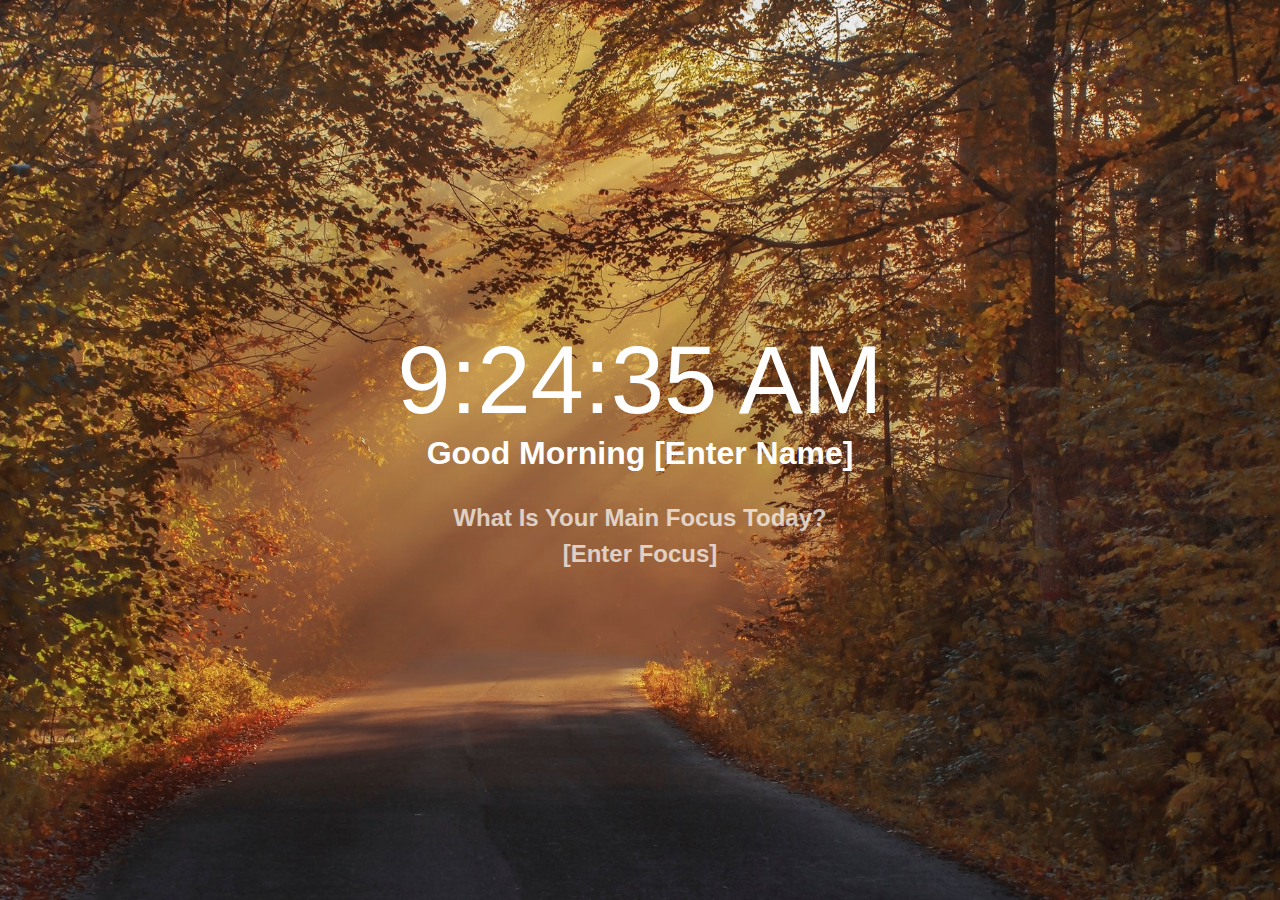
<file: land 1/index.html>
<!DOCTYPE html>
<html lang="en">

<head>
    <meta charset="UTF-8">
    <meta name="viewport" content="width=device-width, initial-scale=1.0">
    <meta http-equiv="X-UA-Compatible" content="ie=edge">
    <title>Time</title>
    <link rel="stylesheet" href="style1.css" type="text/css">
</head>

<body>
    <time id="time"></time>

    <h1>
        <span id="greeting"></span>
        <span id="name" contenteditable="true"></span>
    </h1>
    <h2>What Is Your Main Focus Today?</h2>
    <h2 id="focus" contenteditable="true"></h2>

    <script src="main1.js"></script>
</body>

</html>
</file>
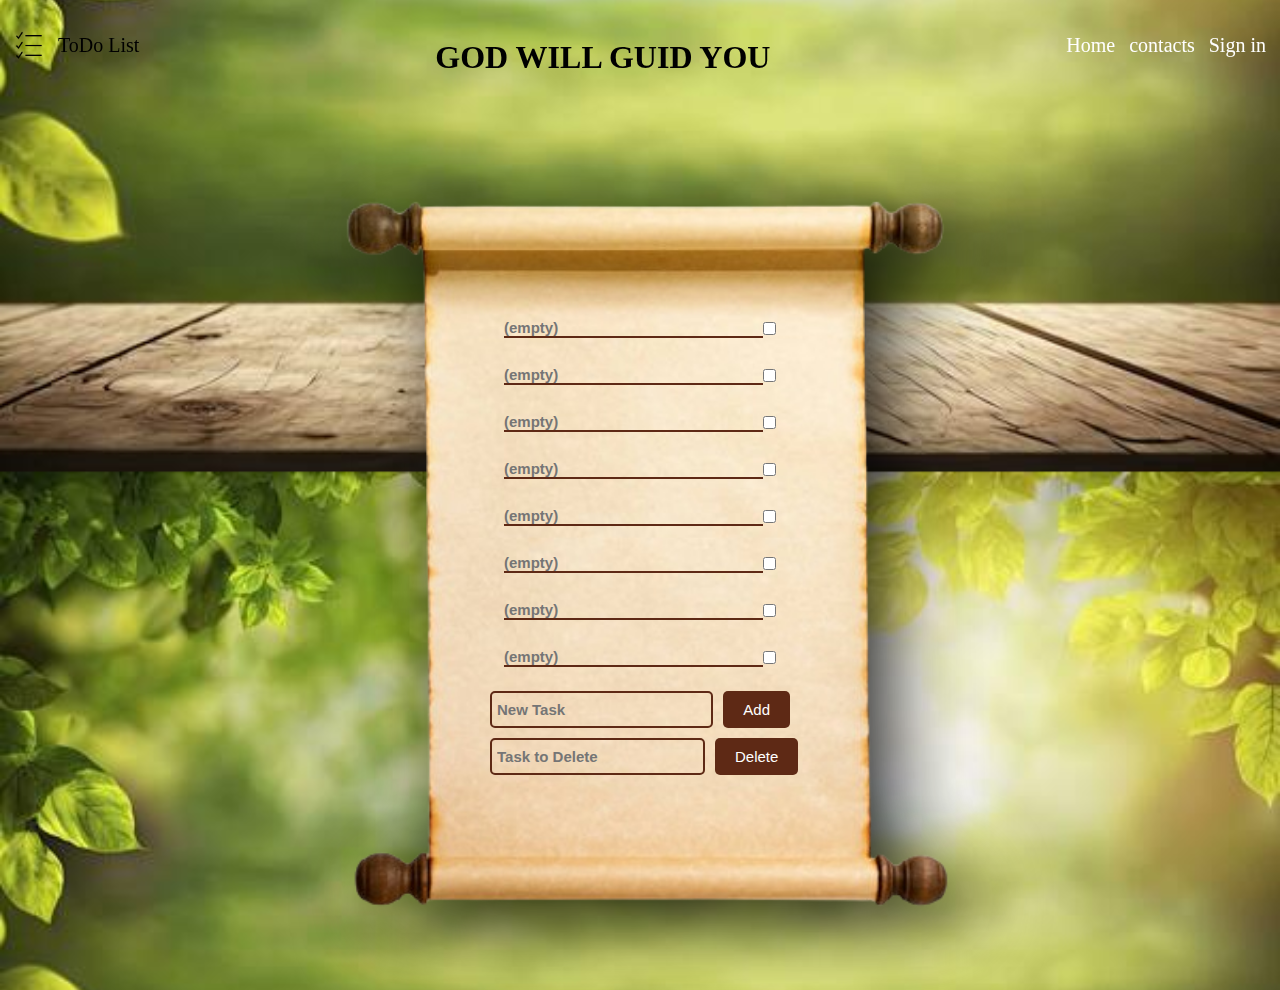
<file: ToDo list 1/ToDo.html>
<!DOCTYPE html>
<html lang="en"> 
    <head>
        <meta charset="UTF-8">
        <meta http-equiv="X-UA-Compatible" content="IE=edge">
        <meta name="viewport" content="width=device-width, initial-scale=1.0">
        <title>ToDo List</title>
       <link rel="stylesheet" href="style.css">
    </head>
    <body>
        <header>
            <nav class="container">
                <div class="logo">
                    <img src="ToDo.png" alt="ToDo List">
                    <p>ToDo List</p>
                </div>
                <h1 style="text-align: center;padding-top: 25px;">GOD WILL GUID YOU</h1>
                <ul>
                    <a href="ToDo.html">
                        <li>Home</li>
                    </a>
                    <a href="main">
                        <li>contacts</li>
                    </a>
                    <a href="main">
                        <li>Sign in</li>
                    </a>
                </ul>
            </nav>
        </header>
        <div class="main">
            <img src="scroll.png" alt="scroll image">
            <div class="content">
                <div class="container">
                    <div class="todo">
                        <input class="todo_value" type="text" placeholder="(empty)">
                        <input class="todo_checkbox"type="checkbox">
                    </div>
                    <div class="todo">
                        <input class="todo_value" type="text" placeholder="(empty)">
                        <input class="todo_checkbox"type="checkbox">
                    </div>
                    <div class="todo">
                        <input class="todo_value" type="text" placeholder="(empty)">
                        <input class="todo_checkbox"type="checkbox">
                    </div>
                    <div class="todo">
                        <input class="todo_value" type="text" placeholder="(empty)">
                        <input class="todo_checkbox"type="checkbox">
                    </div>
                    <div class="todo">
                        <input class="todo_value" type="text" placeholder="(empty)">
                        <input class="todo_checkbox"type="checkbox">
                    </div>
                    <div class="todo">
                        <input class="todo_value" type="text" placeholder="(empty)">
                        <input class="todo_checkbox"type="checkbox">
                    </div>
                    <div class="todo">
                        <input class="todo_value" type="text" placeholder="(empty)">
                        <input class="todo_checkbox"type="checkbox">
                    </div>
                    <div class="todo">
                        <input class="todo_value" type="text" placeholder="(empty)">
                        <input class="todo_checkbox"type="checkbox">
                    </div>
                    <!-- Form for adding new todo -->
                    <form class="todo-form" method="post" action="">
                        <input class="todo_value" type="text" placeholder="New Task">
                        <button class="add" type="submit">Add</button>
                    </form>
                    
                    <!-- Form for deleting todo -->
                    <form class="delete-form" method="post" action="">
                        <input class="todo_value" type="text" placeholder="Task to Delete">
                        <button class="delete" type="submit">Delete</button>
                    </form>
                </div>
            </div>
        </div> 
    </body>
 </html>
</file>
<file: land 1/style1.css>
* {
    box-sizing: border-box;
    margin: 0;
    padding: 0;
}

body {
    font-family: 'Lucida Sans', 'Lucida Sans Regular', 'Lucida Grande', 'Lucida Sans Unicode', Geneva, Verdana, sans-serif;
    display: flex;
    flex-direction: column;
    align-items: center;
    justify-content: center;
    text-align: center;
    height: 100vh;

}

#time {
    font-size: 6rem;
}

h1 {
    margin-bottom: 2rem;
}

h2 {
    margin-bottom: 0.5rem;
    opacity: 0.7;
}

@media(max-width: 700px) {
    #time {
        font-size: 4rem;
    }
}
</file>
<file: ToDo list 1/style.css>
*{
    margin: 0;
    padding: 0;
    box-sizing: border-box;
}
body{
    background-image: url(li1.jpg);
    background-size: cover;
    background-position: center;
}
header{
    width: 100%;
    position: sticky;
    top: 0;
    z-index: 1;
    background: transparent ;

}
header.container{
    height: 10vh;
    width: 100%;
    margin:0 auto;
    padding: 0 50px;
}
.logo{
    display: flex;
    gap: 14px;
    align-items: center;
    }
.logo img{
    height: 35px;
    width: 30px;
}
.logo p{
    font-family: Georgia, 'Times New Roman', Times, serif;
    font-size: 20px;
    font-weight: 550px;
    cursor: default;
}
a{
    text-decoration: none;
    color: white;
}
ul{
    display: flex;
    gap: 14px;
    list-style: none;
}
li{
    font-size: 20px;
}
nav{
    display: flex;
    justify-content: space-between;
    align-items: center;
    padding: 14px;
}
.main{
    width: 100%;
    height: 100vh;
    position: absolute;
}
.main img{
    display: block;
    margin: auto;
    height: 100%;
    filter: drop-shadow(20px 20px 40px rgba(0, 0, 0, 0.862));
}
.content{
    width: 100%;
    height: 100%;
    display: block;
    margin: auto;
    position: absolute;
    top: 0;
    left: 0;
}
.content .container{
    justify-content: center;
    display: flex;
    flex-direction: column;
    width: 300px;
    margin: auto;
    height: 100%; 
}
.todo{
    cursor:url("quill.png")6 20,auto;
    display: flex;
    padding: 14px;
}
.todo_value{
cursor: inherit; 
background:transparent;
border:none;
outline: none;
font-family: 'Lucida Sans', 'Lucida Sans Regular', 'Lucida Grande', 'Lucida Sans Unicode', Geneva, Verdana, sans-serif;
font-size: 15px;
font-weight: bold;
flex-grow: 1;
border-bottom: 2px solid rgb(94, 41, 21);
}
.todo_checkbox{
   cursor: inherit; 
}
.todo:has(.todo_checkbox:checked){
 color: rgb(84, 35, 0);
 background: rgb(0, 0, 0, 0.13);
 text-decoration: line-through 1.5px;

}
.buttons {
    display: flex;
    justify-content: space-between;
    margin-top: 20px;
}

button {
    background-color: #5e2915;
    color: white;
    border: none;
    padding: 10px 20px;
    font-size: 15px;
    cursor: pointer;
    border-radius: 5px;
    transition: background-color 0.3s ease;
}

button:hover {
    background-color: #3e1e0e;
}
.todo-form, .delete-form {
    display: flex;
    justify-content: space-between;
    margin-top: 10px;
}

.todo-form input, .delete-form input {
    flex-grow: 1;
    margin-right: 10px;
    border: 2px solid #5e2915;
    border-radius: 5px;
    padding: 5px;
    font-size: 15px;
}

.todo-form button, .delete-form button {
    flex-grow: 0;
    flex-shrink: 0;
}
</file>
